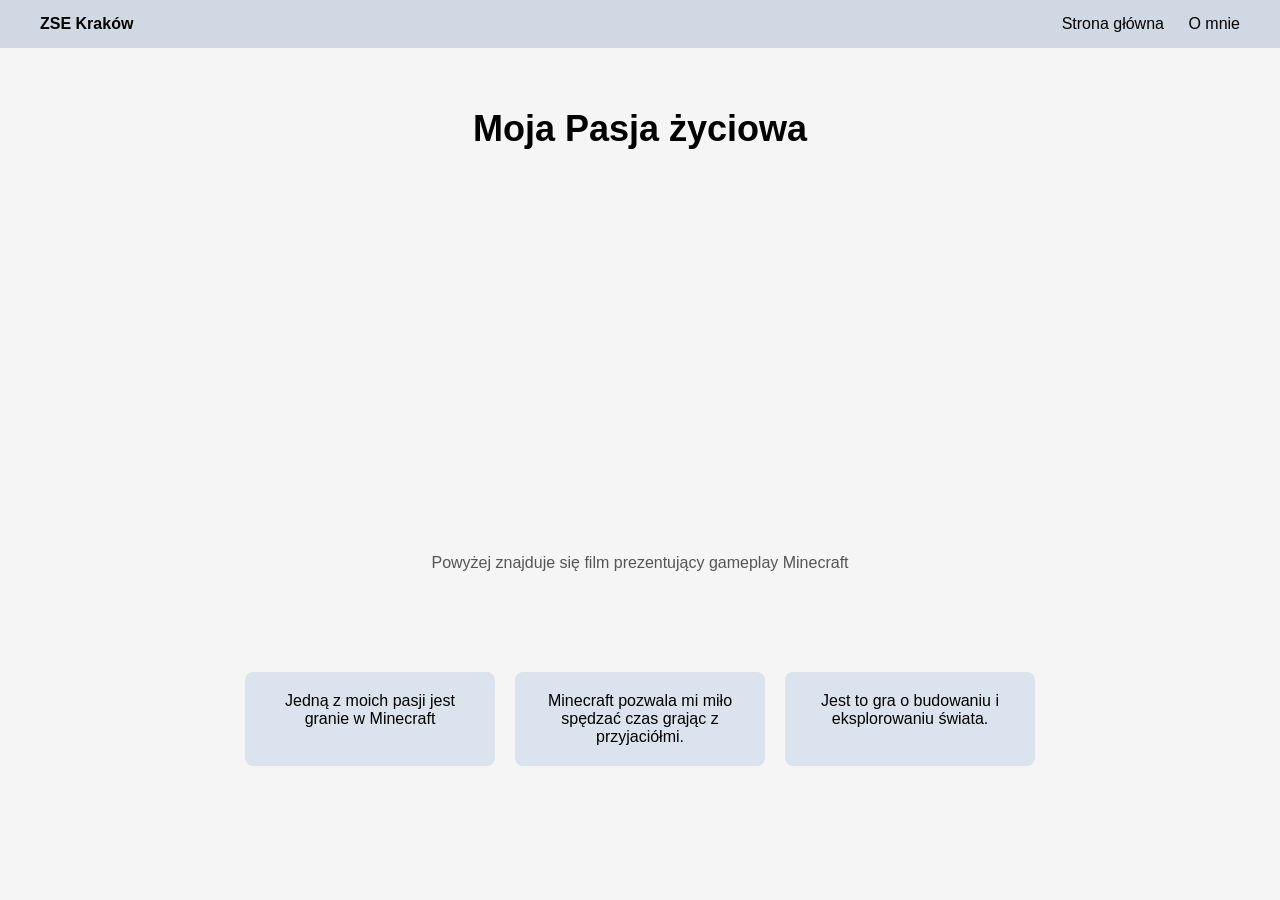
<file: index.html>
<!DOCTYPE html>
<html lang="pl">
<head>
    <meta charset="UTF-8">
    <meta name="authors" content="Paweł Naturski">
    <title>Pasja życiowa</title>
    <link rel="stylesheet" href="style.css">
</head>
<body>

    <header>
        <div class="logo">ZSE Kraków</div>
        <nav>
            <a href="index.html">Strona główna</a>
            <a href="omnie.html">O mnie</a>
        </nav>
    </header>

    <section class="hero">
        <h1>Moja Pasja życiowa</h1>

        <div class="video-container">
            <iframe width="560" height="315" src="https://www.youtube.com/embed/K--akQgjFCU?si=idqMNWNjiVeOFYog" title="YouTube video player" frameborder="0" allow="accelerometer; autoplay; clipboard-write; encrypted-media; gyroscope; picture-in-picture; web-share" referrerpolicy="strict-origin-when-cross-origin" allowfullscreen></iframe>
        </div>

        <p class="subtitle">Powyżej znajduje się film prezentujący gameplay Minecraft</p>
    </section>

    <section class="cards">
        <div class="card">
            <p>Jedną z moich pasji jest granie w Minecraft</p>
        </div>

        <div class="card">
            <p>Minecraft pozwala mi miło spędzać czas grając z przyjaciółmi.</p>
        </div>

        <div class="card">
            <p>Jest to gra o budowaniu i eksplorowaniu świata.</p>
        </div>
    </section>

</body>
</html>
</file>
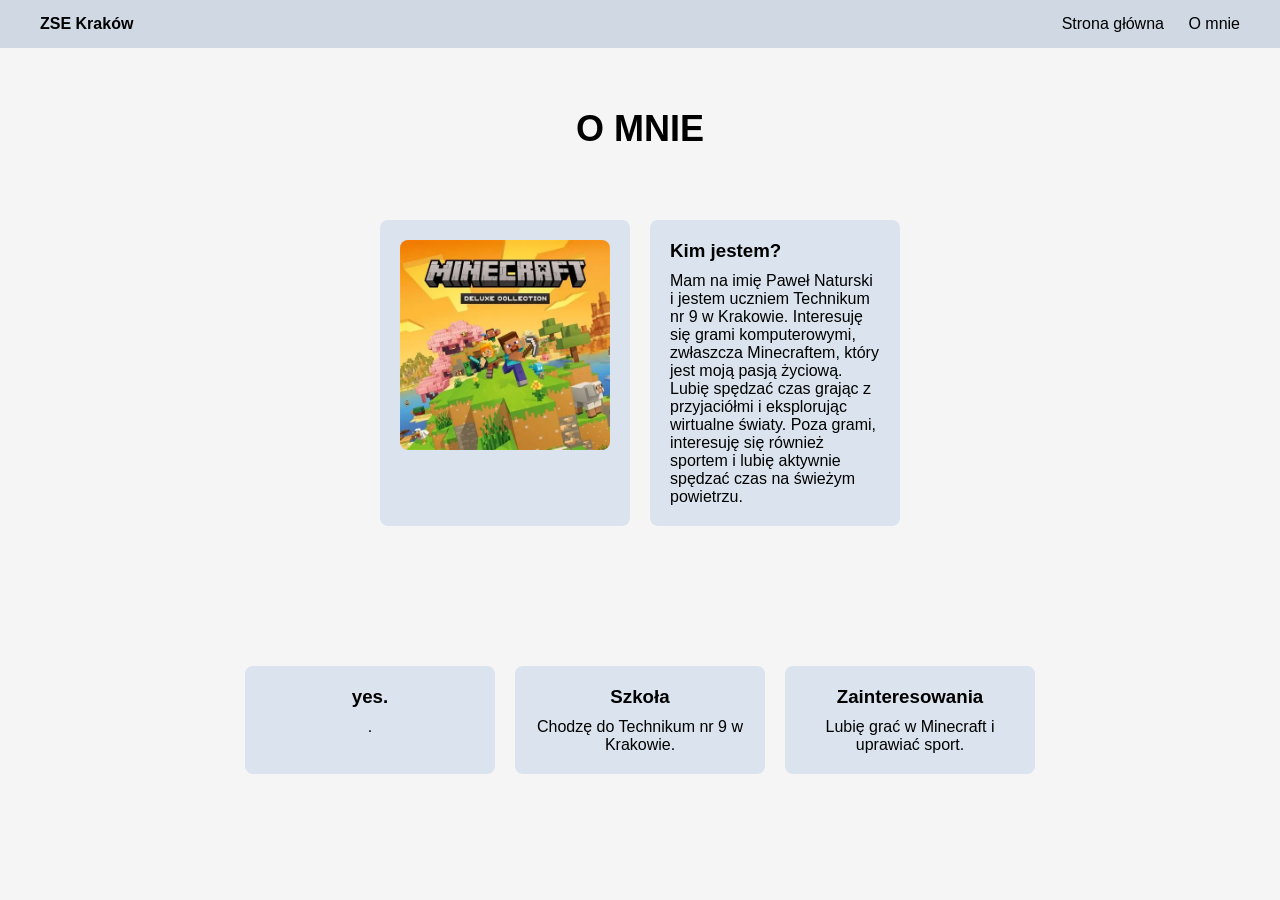
<file: omnie.html>
<!DOCTYPE html>
<html lang="pl">
<head>
    <meta charset="UTF-8">
    <title>O mnie</title>
    <link rel="stylesheet" href="style.css">
</head>
<body>

    <header>
        <div class="logo">ZSE Kraków</div>
        <nav>
            <a href="index.html">Strona główna</a>
            <a href="omnie.html">O mnie</a>
        </nav>
    </header>

    <section class="hero">
        <h1>O MNIE</h1>

        <div class="cards">

            <div class="card">
                <img src="minecraftimage.webp" alt="Minecraft" class="profile-img">
            </div>

            <div class="card about-text">
                <h3>Kim jestem?</h3>
                <p>
                    Mam na imię Paweł Naturski i jestem uczniem Technikum nr 9 w Krakowie. Interesuję się grami komputerowymi, zwłaszcza Minecraftem, który jest moją pasją życiową. Lubię spędzać czas grając z przyjaciółmi i eksplorując wirtualne światy. Poza grami, interesuję się również sportem i lubię aktywnie spędzać czas na świeżym powietrzu.
                </p>

            </div>
        </div>
    </section>

    <section class="cards">
        <div class="card">
            <h3>yes.</h3>
            <p>.</p>
        </div>

        <div class="card">
            <h3>Szkoła</h3>
            <p>Chodzę do Technikum nr 9 w Krakowie.</p>
        </div>

        <div class="card">
            <h3>Zainteresowania</h3>
            <p>Lubię grać w Minecraft i uprawiać sport.</p>
        </div>
    </section>

</body>
</html>
</file>
<file: style.css>
* {
    margin: 0;
    padding: 0;
    box-sizing: border-box;
    font-family: Arial, sans-serif;
}

body {
    background: #f5f5f5;
}

header {
    display: flex;
    justify-content: space-between;
    align-items: center;
    background: #cfd8e3;
    padding: 15px 40px;
}

.logo {
    font-weight: bold;
}

nav a {
    margin-left: 20px;
    text-decoration: none;
    color: black;
}

/* HERO */
.hero {
    text-align: center;
    padding: 60px 20px;
}

.hero h1 {
    font-size: 36px;
    margin-bottom: 30px;
}

.video-container {
    width: 60%;
    margin: 0 auto;
}

.video-container iframe {
    width: 100%;
    height: 350px;
    border-radius: 8px;
}

.subtitle {
    margin-top: 20px;
    color: #555;
}

.cards {
    display: flex;
    justify-content: center;
    gap: 20px;
    padding: 40px;
}

.card {
    background: #dbe4ee;
    padding: 20px;
    width: 250px;
    border-radius: 8px;
    text-align: center;
}

.card h3 {
    margin-bottom: 10px;
}

.social {
    position: fixed;
    right: 20px;
    top: 50%;
    display: flex;
    flex-direction: column;
    gap: 10px;
}

.social a {
    text-decoration: none;
    color: black;
    font-weight: bold;
}

.profile-img {
    width: 100%;
    height: auto;
    border-radius: 8px;
}

.about-text {
    text-align: left;
}
</file>
